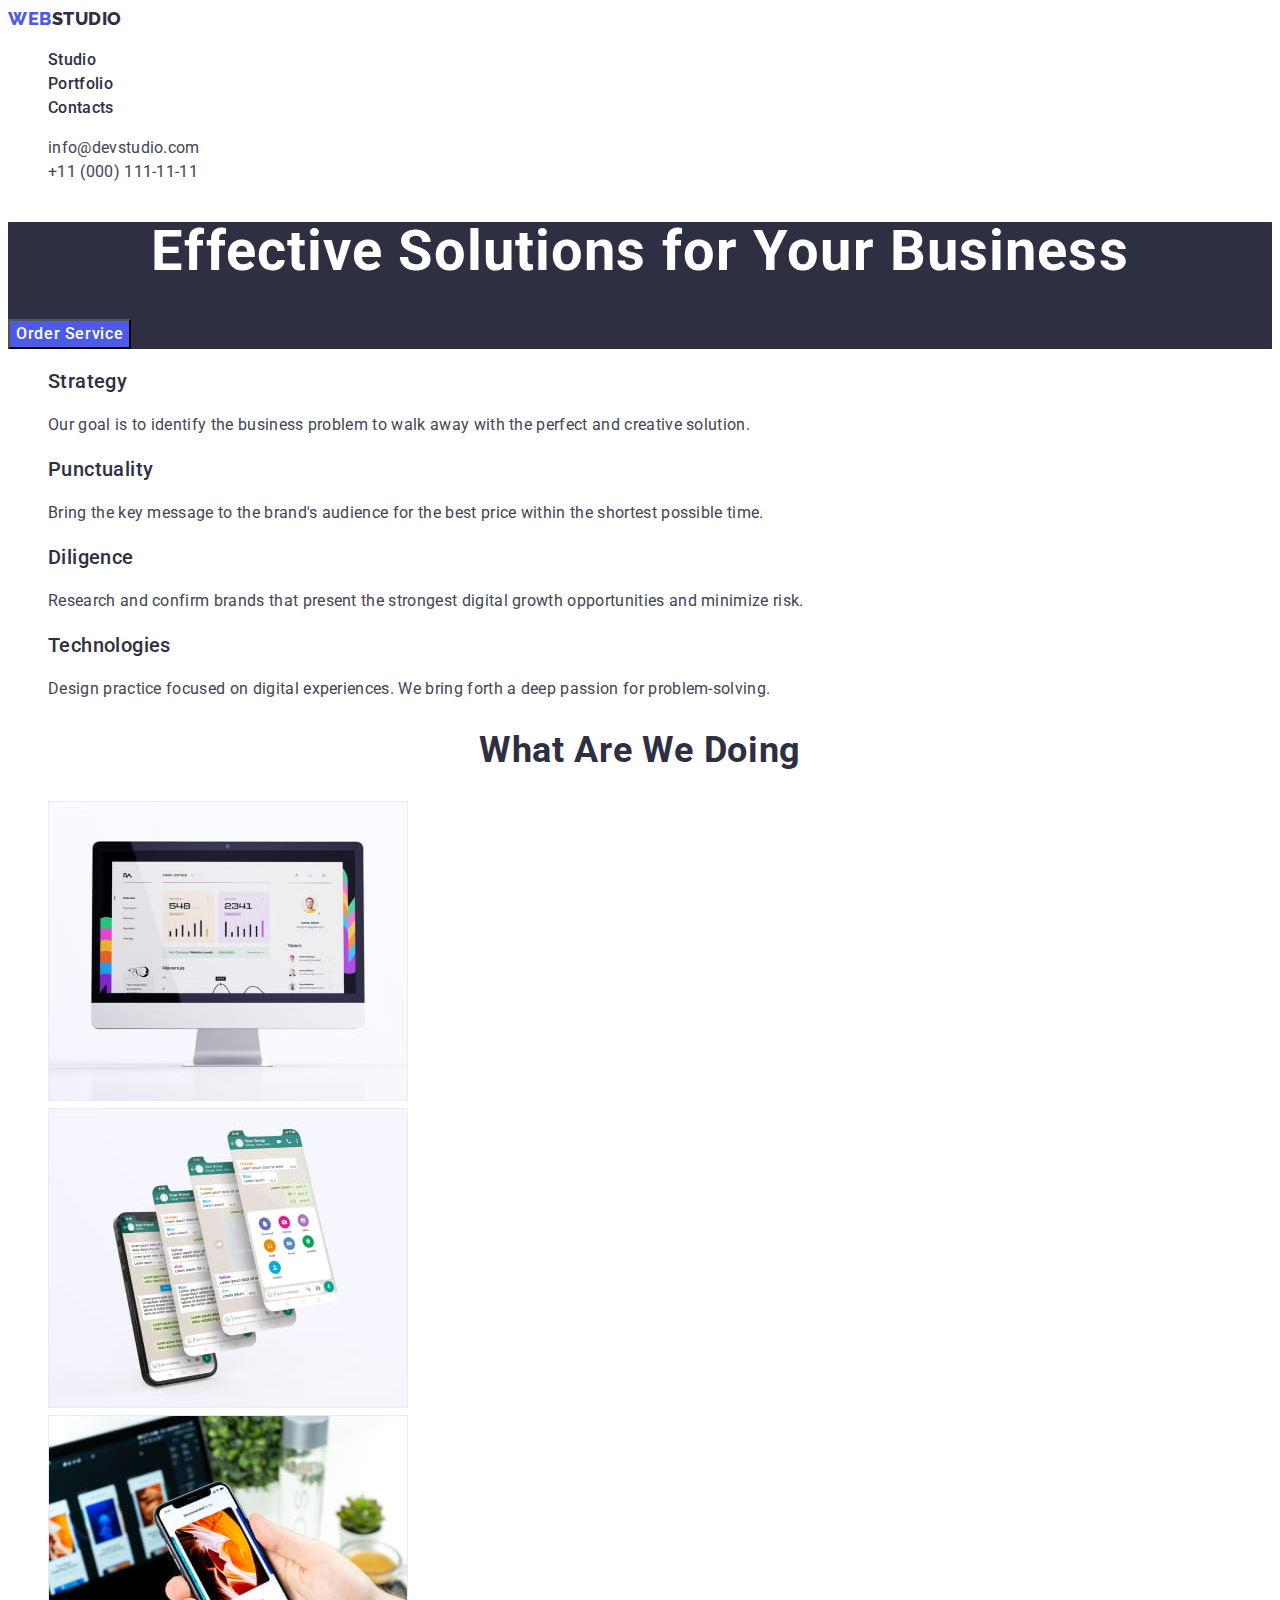
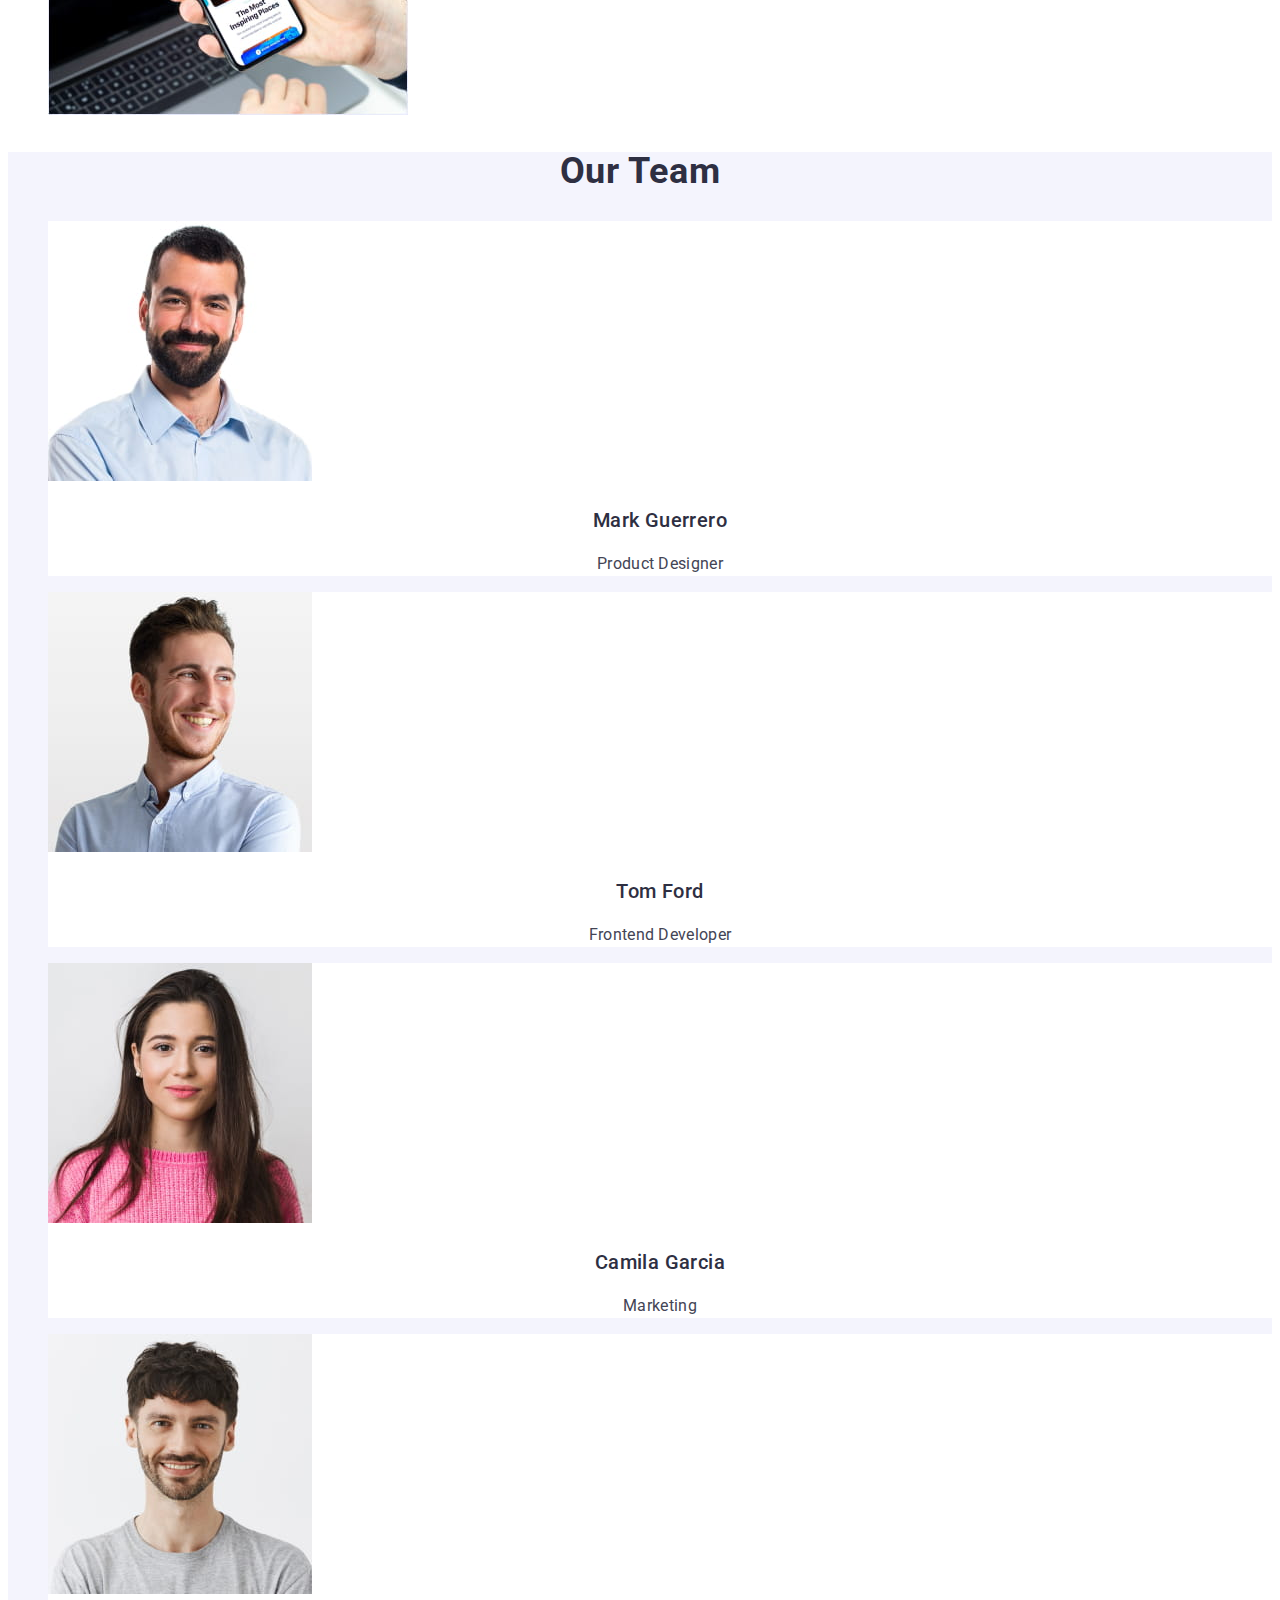
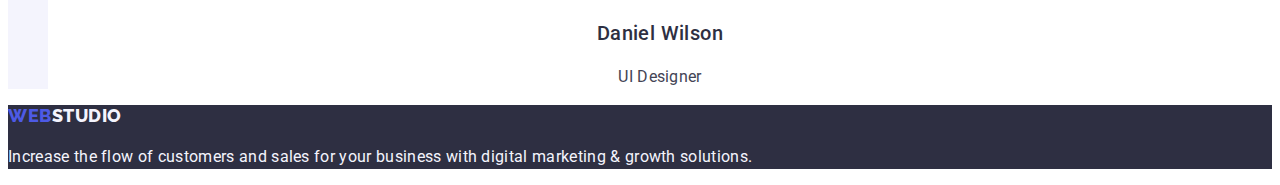
<file: index.html>
<!DOCTYPE html>
<html lang="en">
  <head>
    <meta charset="UTF-8" />
    <meta http-equiv="X-UA-Compatible" content="IE=edge" />
    <meta name="viewport" content="width=device-width, initial-scale=1.0" />
    <title>WebStudio</title>
    <link rel="stylesheet" href="./css/styles.css" />
    <link rel="preconnect" href="https://fonts.googleapis.com" />
    <link rel="preconnect" href="https://fonts.gstatic.com" crossorigin />
    <link
      href="https://fonts.googleapis.com/css2?family=Raleway:wght@800&family=Roboto:wght@400;500;700;900&display=swap"
      rel="stylesheet"
    />
  </head>
  <body>
    <header>
      <nav>
        <a href="./index.html" class="link logo"
          >Web<span class="logo-gray">Studio</span>
        </a>
        <ul class="list">
          <li>
            <a href="./index.html" class="link nav-list">Studio</a>
          </li>
          <li>
            <a href="./portfolio.html" class="link nav-list">Portfolio</a>
          </li>
          <li>
            <a href="" class="link nav-list">Contacts</a>
          </li>
        </ul>
      </nav>
      <!--koordinate-->
      <address class="address">
        <ul class="list">
          <li>
            <a href="mailto:info@devstudio.com" class="link adr-list"
              >info@devstudio.com</a
            >
          </li>
          <li>
            <a href="tel:+110001111111" class="link adr-list"
              >+11 (000) 111-11-11</a
            >
          </li>
        </ul>
      </address>
    </header>
    <main>
      <!--Hero-->
      <section class="hero">
        <h1 class="hero-head">Effective Solutions for Your Business</h1>
        <button type="button" class="hero-btn">Order Service</button>
      </section>
      <!--Advantages-->
      <section>
        <h2 hidden class="advant">Advantages</h2>
        <ul class="list">
          <li>
            <h3 class="advant-head">Strategy</h3>
            <p class="advant-par">
              Our goal is to identify the business problem to walk away with the
              perfect and creative solution.
            </p>
          </li>
          <li>
            <h3 class="advant-head">Punctuality</h3>
            <p class="advant-par">
              Bring the key message to the brand's audience for the best price
              within the shortest possible time.
            </p>
          </li>
          <li>
            <h3 class="advant-head">Diligence</h3>
            <p class="advant-par">
              Research and confirm brands that present the strongest digital
              growth opportunities and minimize risk.
            </p>
          </li>
          <li>
            <h3 class="advant-head">Technologies</h3>
            <p class="advant-par">
              Design practice focused on digital experiences. We bring forth a
              deep passion for problem-solving.
            </p>
          </li>
        </ul>
      </section>
      <!--product picture-->
      <section>
        <h2 class="product-head">What are we doing</h2>
        <ul class="list">
          <li>
            <img
              src="./images/computer.jpg"
              alt="computer application"
              width="360"
            />
          </li>
          <li>
            <img
              src="./images/mobile.jpg"
              alt="mobile phone application"
              width="360"
            />
          </li>
          <li>
            <img
              src="./images/notebuk.jpg"
              alt="application for laptops"
              width="360"
            />
          </li>
        </ul>
      </section>
      <!--Team-->
      <section class="team-section">
        <h2 class="team-head">Our Team</h2>
        <ul class="list">
          <li class="team-list">
            <img
              src="./images/mark-guerrero.jpg"
              alt="Product Designer Mark Guerrero"
              width="264"
            />
            <h3 class="team-member">Mark Guerrero</h3>
            <p class="team-spec">Product Designer</p>
          </li>
          <li class="team-list">
            <img
              src="./images/tom-ford.jpg"
              alt="Frontend Developer Tom Ford"
              width="264"
            />
            <h3 class="team-member">Tom Ford</h3>
            <p class="team-spec">Frontend Developer</p>
          </li>
          <li class="team-list">
            <img
              src="./images/camila-garcia.jpg"
              alt="Camila Garcia Marketing"
              width="264"
            />
            <h3 class="team-member">Camila Garcia</h3>
            <p class="team-spec">Marketing</p>
          </li>
          <li class="team-list">
            <img
              src="./images/danielwilson.jpg"
              alt="UI Designer Daniel Wilson"
              width="264"
            />
            <h3 class="team-member">Daniel Wilson</h3>
            <p class="team-spec">UI Designer</p>
          </li>
        </ul>
      </section>
    </main>
    <!--footer-->
    <footer class="footer">
      <a href="./index.html" class="link logo">
        Web<span class="logo-footer">Studio</span>
      </a>
      <p>
        Increase the flow of customers and sales for your business with digital
        marketing & growth solutions.
      </p>
    </footer>
  </body>
</html>
</file>
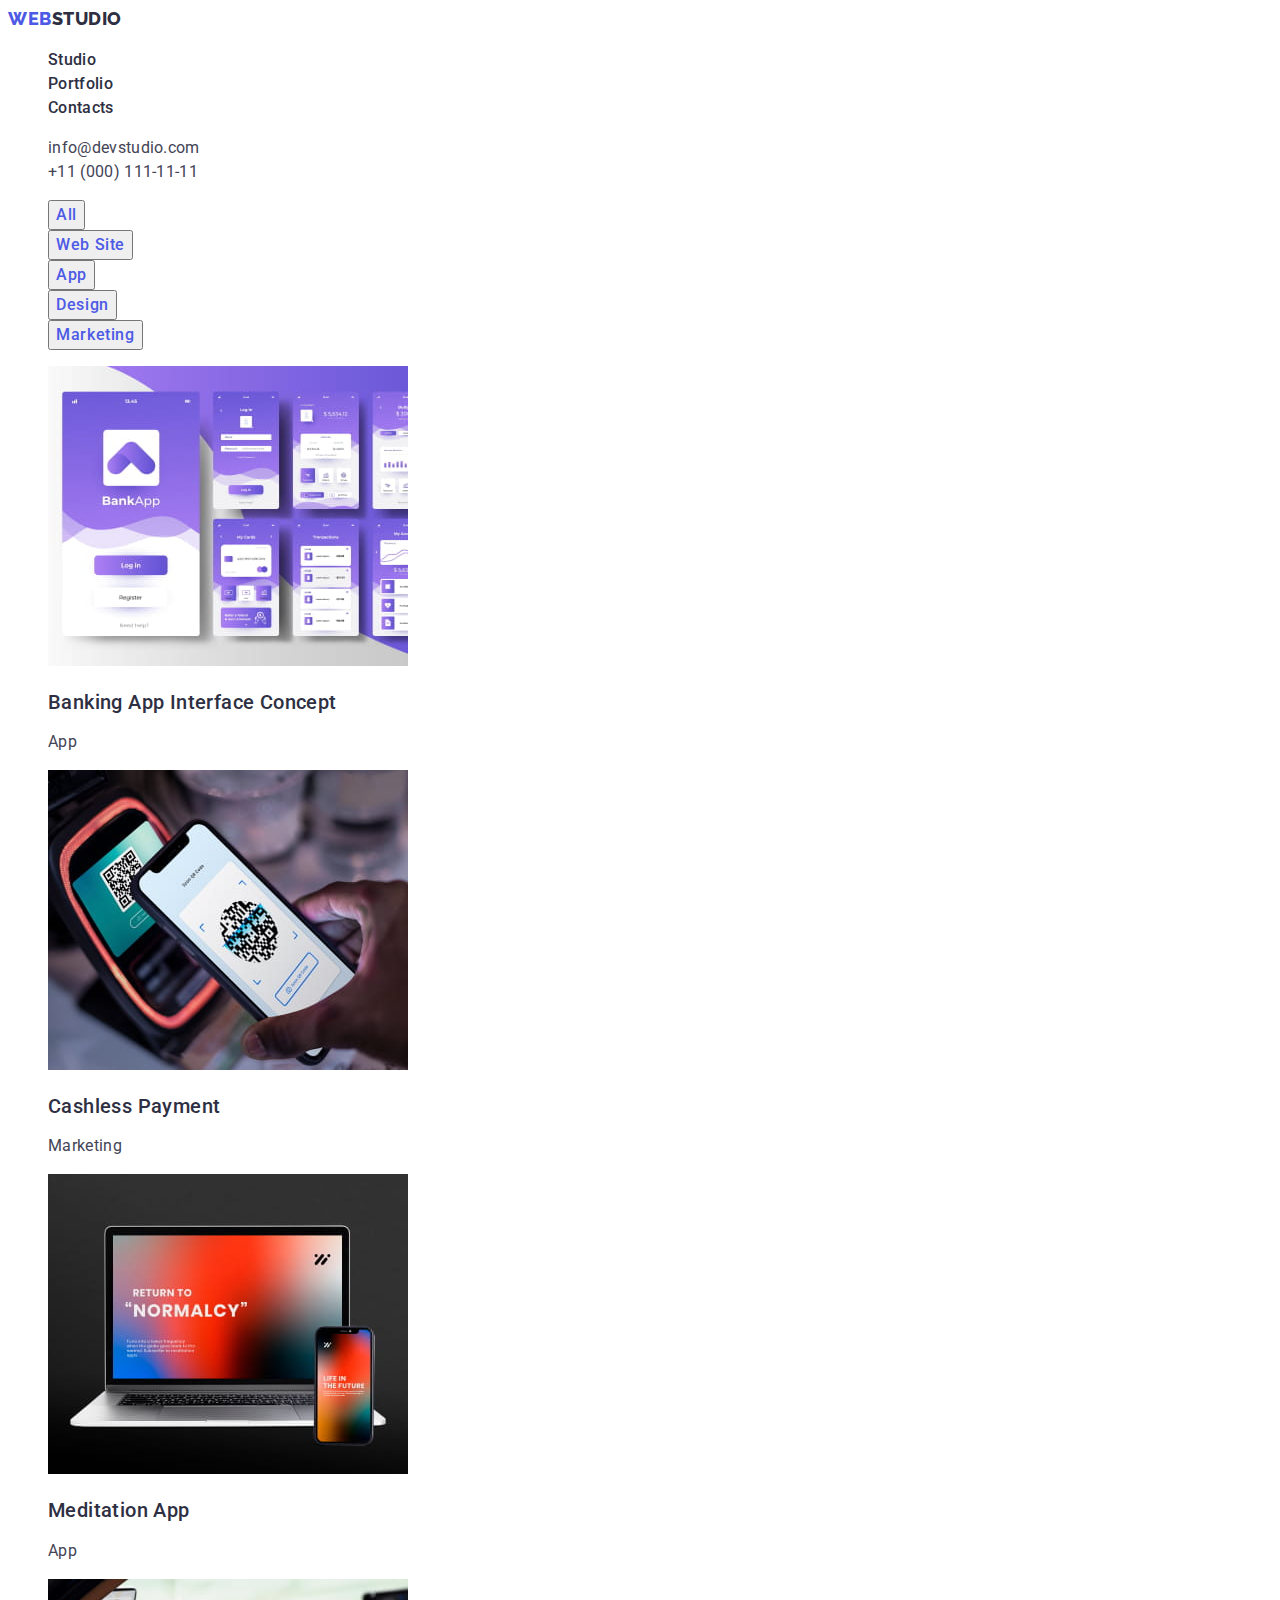
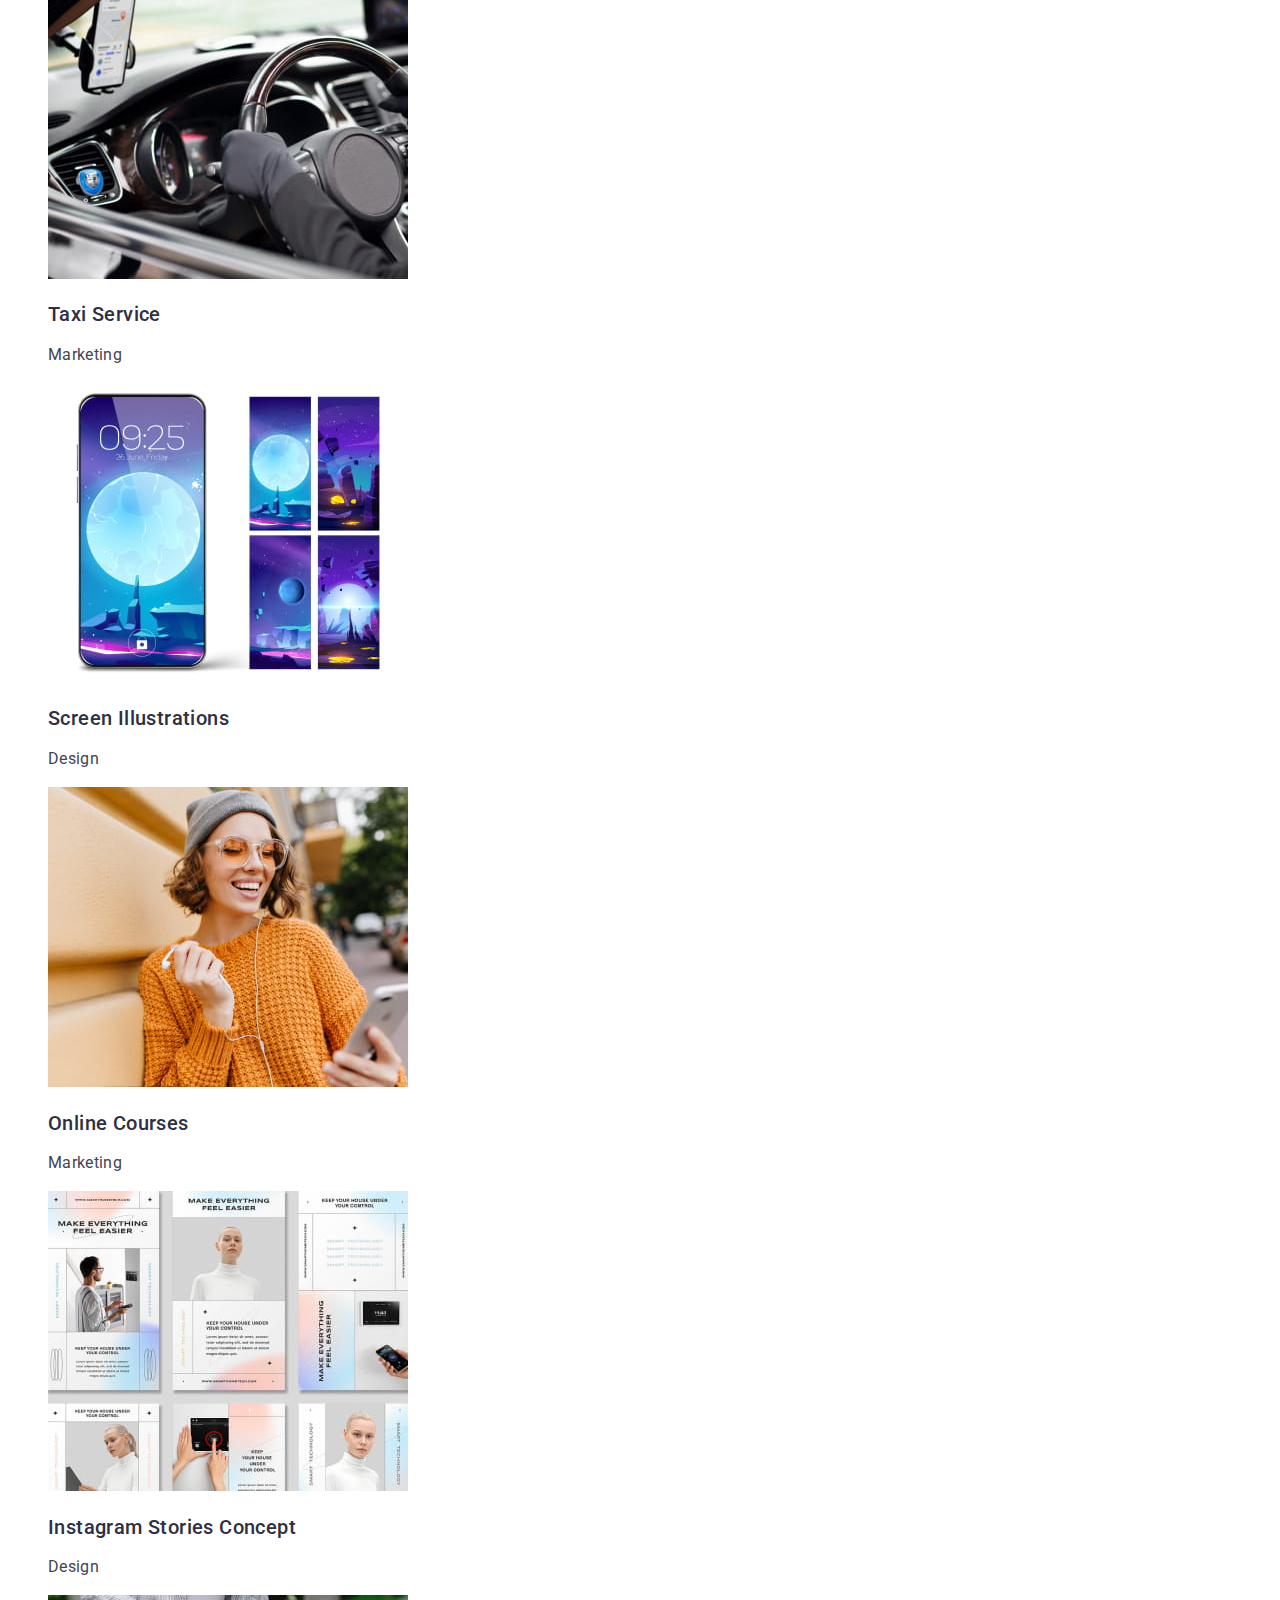
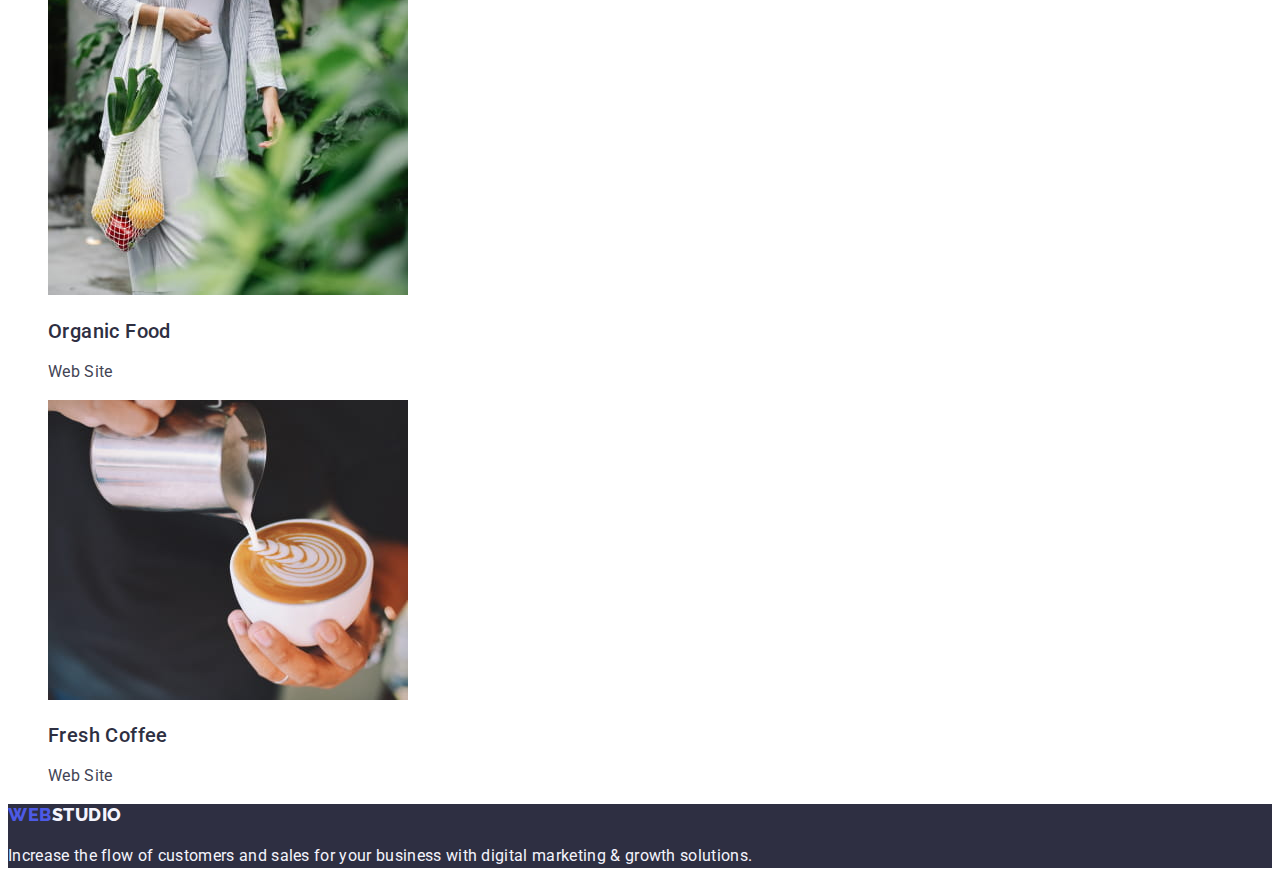
<file: portfolio.html>
<!DOCTYPE html>
<html lang="en">
  <head>
    <meta charset="UTF-8" />
    <meta http-equiv="X-UA-Compatible" content="IE=edge" />
    <meta name="viewport" content="width=device-width, initial-scale=1.0" />
    <title>WebStudio</title>
    <link rel="stylesheet" href="./css/styles.css" />
    <link rel="preconnect" href="https://fonts.googleapis.com" />
    <link rel="preconnect" href="https://fonts.gstatic.com" crossorigin />
    <link
      href="https://fonts.googleapis.com/css2?family=Raleway:wght@800&family=Roboto:wght@400;500;700;900&display=swap"
      rel="stylesheet"
    />
  </head>
  <body>
    <header>
      <nav>
        <a href="./index.html" class="link logo"
          >Web<span class="logo-gray">Studio</span>
        </a>
        <ul class="list">
          <li>
            <a href="./index.html" class="link nav-list">Studio</a>
          </li>
          <li>
            <a href="./portfolio.html" class="link nav-list">Portfolio</a>
          </li>
          <li>
            <a href="" class="link nav-list">Contacts</a>
            <!--coment-->
          </li>
        </ul>
      </nav>
      <address class="address">
        <ul class="list">
          <li>
            <a href="mailto:info@devstudio.com" class="link adr-list"
              >info@devstudio.com</a
            >
          </li>
          <li>
            <a href="tel:+110001111111" class="link adr-list"
              >+11 (000) 111-11-11</a
            >
          </li>
        </ul>
      </address>
    </header>
    <main>
      <!--portfolio-->
      <section>
        <h1 hidden>Portfolio</h1>
        <ul class="list">
          <li><button type="button" class="filter-btn">All</button></li>
          <li><button type="button" class="filter-btn">Web Site</button></li>
          <li><button type="button" class="filter-btn">App</button></li>
          <li><button type="button" class="filter-btn">Design</button></li>
          <li><button type="button" class="filter-btn">Marketing</button></li>
        </ul>

        <ul class="list">
          <li>
            <a href="" class="link link-portfolio">
              <img
                src="./images/portfolio/banking-app.jpg"
                alt="Banking App Interface Concept"
              />
              <h2 class="head-portfolio">Banking App Interface Concept</h2>
              <p class="content">App</p>
            </a>
          </li>
          <li>
            <a href="" class="link link-portfolio">
              <img
                src="./images/portfolio/cashles-pay.jpg"
                alt="Cashless Payment"
              />
              <h2 class="head-portfolio">Cashless Payment</h2>
              <p class="content">Marketing</p>
            </a>
          </li>
          <li>
            <a href="" class="link link-portfolio">
              <img
                src="./images/portfolio/meditation.jpg"
                alt="Meditation App"
              />
              <h2 class="head-portfolio">Meditation App</h2>
              <p class="content">App</p>
            </a>
          </li>
          <li>
            <a href="" class="link link-portfolio">
              <img
                src="./images/portfolio/taxi-service.jpg"
                alt="Taxi Service"
              />
              <h2 class="head-portfolio">Taxi Service</h2>
              <p class="content">Marketing</p>
            </a>
          </li>
          <li>
            <a href="" class="link link-portfolio">
              <img
                src="./images/portfolio/illustrations.jpg"
                alt="Screen Illustrations"
              />
              <h2 class="head-portfolio">Screen Illustrations</h2>
              <p class="content">Design</p>
            </a>
          </li>
          <li>
            <a href="" class="link link-portfolio">
              <img
                src="./images/portfolio/onln-courses.jpg"
                alt="Online Courses"
              />
              <h2 class="head-portfolio">Online Courses</h2>
              <p class="content">Marketing</p>
            </a>
          </li>
          <li>
            <a href="" class="link link-portfolio">
              <img
                src="./images/portfolio/instagram.jpg"
                alt="Instagram Stories Concept"
              />
              <h2 class="head-portfolio">Instagram Stories Concept</h2>
              <p class="content">Design</p>
            </a>
          </li>
          <li>
            <a href="" class="link link-portfolio">
              <img
                src="./images/portfolio/organic-food.jpg"
                alt="Organic Food"
              />
              <h2 class="head-portfolio">Organic Food</h2>
              <p class="content">Web Site</p>
            </a>
          </li>
          <li>
            <a href="" class="link link-portfolio">
              <img
                src="./images/portfolio/fresh-coffe.jpg"
                alt="Fresh Coffee"
              />
              <h2 class="head-portfolio">Fresh Coffee</h2>
              <p class="content">Web Site</p>
            </a>
          </li>
        </ul>
      </section>
    </main>
    <footer class="footer">
      <a href="./index.html" class="link logo">
        Web<span class="logo-footer">Studio</span>
      </a>
      <p>
        Increase the flow of customers and sales for your business with digital
        marketing & growth solutions.
      </p>
    </footer>
  </body>
</html>
</file>
<file: css/styles.css>
:root {
    --primary-fon-color: #ffffff;
    --primary-text-color: #434455;
    --second-color: #2E2F42;
    --accent-color: #F4F4FD;
    --button-color: #4D5AE5;
    --button-accent-color: #404bbf;
}

body {
    font-family: 'Roboto', sans-serif;
    font-weight: 400;
    font-size: 16px;
    line-height: 1.5;
    letter-spacing: 0.02em;

    color: var(--primary-text-color);
    background-color: var(--primary-fon-color);
}

.list {
    list-style: none;
}

/*naviganion*/

.link {
    text-decoration: none;
    color: var(--second-color);
}

.logo {
    text-transform: uppercase;
    font-family: 'Raleway', sans-serif;
    font-weight: 800;
    font-size: 18px;
    line-height: 1.17;
    letter-spacing: 0.03em;
    color: var(--button-color);
}

.logo-gray {
    color: var(--second-color);
}

.nav-list {
    font-weight: 500;
}

.nav-list:hover,
.nav-list:focus {
    color: var(--button-accent-color);
}

.address {
    font-style: normal;
}

.adr-list {
    color: var(--primary-text-color);
}

.adr-list:hover,
.adr-list:focus {
    color: var(--button-accent-color);
}

/*hero*/

.hero {
    background-color: var(--second-color);
}

.hero-head {
    text-align: center;
    font-weight: 700;
    font-size: 56px;
    line-height: 1.07;
    letter-spacing: 0.02em;
    color: var(--primary-fon-color);
}

.hero-btn {
    font-family: 'Roboto', sans-serif;
    font-style: normal;
    font-weight: 500;
    font-size: 16px;
    line-height: 1.5;
    align-items: center;
    letter-spacing: 0.04em;

    background-color: var(--button-color);
    color: var(--primary-fon-color);

    cursor: pointer;
}

.hero-btn:hover,
.hero-btn:focus {
    background-color: var(--button-accent-color);
}


/*Advantages*/

.advant-head {
    font-weight: 500;
    font-size: 20px;
    line-height: 1.2;
    letter-spacing: 0.02em;
    color: var(--second-color);
}

.advant-par {
    font-size: 16px;
}

/*Advantages+team*/

.product-head,
.team-head {
    font-weight: 700;
    font-size: 36px;
    line-height: 1.11;
    letter-spacing: 0.02em;
    text-align: center;
    text-transform: capitalize;
    color: var(--second-color);
}

.team-section {
    background-color: var(--accent-color);
}

.team-list {
    background-color: var(--primary-fon-color);
}

.team-member {
    font-weight: 500;
    font-size: 20px;
    line-height: 1.2;
    letter-spacing: 0.02em;
    text-align: center;
    color: var(--second-color);
}

.team-spec {
    text-align: center;
}

/*portfolio*/

.filter-btn {
    font-family: 'Roboto', sans-serif;
    font-style: normal;
    font-weight: 500;
    font-size: 16px;
    line-height: 1.5;
    letter-spacing: 0.04em;

    /*   background-color: var(--accent-color); */
    color: var(--button-color);

    cursor: pointer;
}

.filter-btn:hover,
.filter-btn:focus,
.filter-btn:active {
    background-color: var(--button-accent-color);
    color: var(--primary-fon-color);
}


.link-portfolio {
    text-decoration: none;
    font-family: 'Roboto', sans-serif;
    font-weight: 400;
    font-size: 16px;
    line-height: 1.5;
    letter-spacing: 0.02em;

    color: var(--primary-text-color);
    background-color: var(--primary-fon-color)
}

.head-portfolio {
    font-family: 'Roboto', sans-serif;
    font-style: normal;
    font-weight: 500;
    font-size: 20px;
    line-height: 1.2;
    letter-spacing: 0.02em;

    color: var(--second-color);
}

/*
.link-portfolio h2 {
    font-weight: 500;
    font-size: 20px;
    line-height: 1.2;
    color: var(--second-color);
}
*/
/*footer*/

.footer {
    background-color: var(--second-color);
    color: var(--accent-color);
}

.logo-footer {
    color: var(--accent-color);
}
</file>
